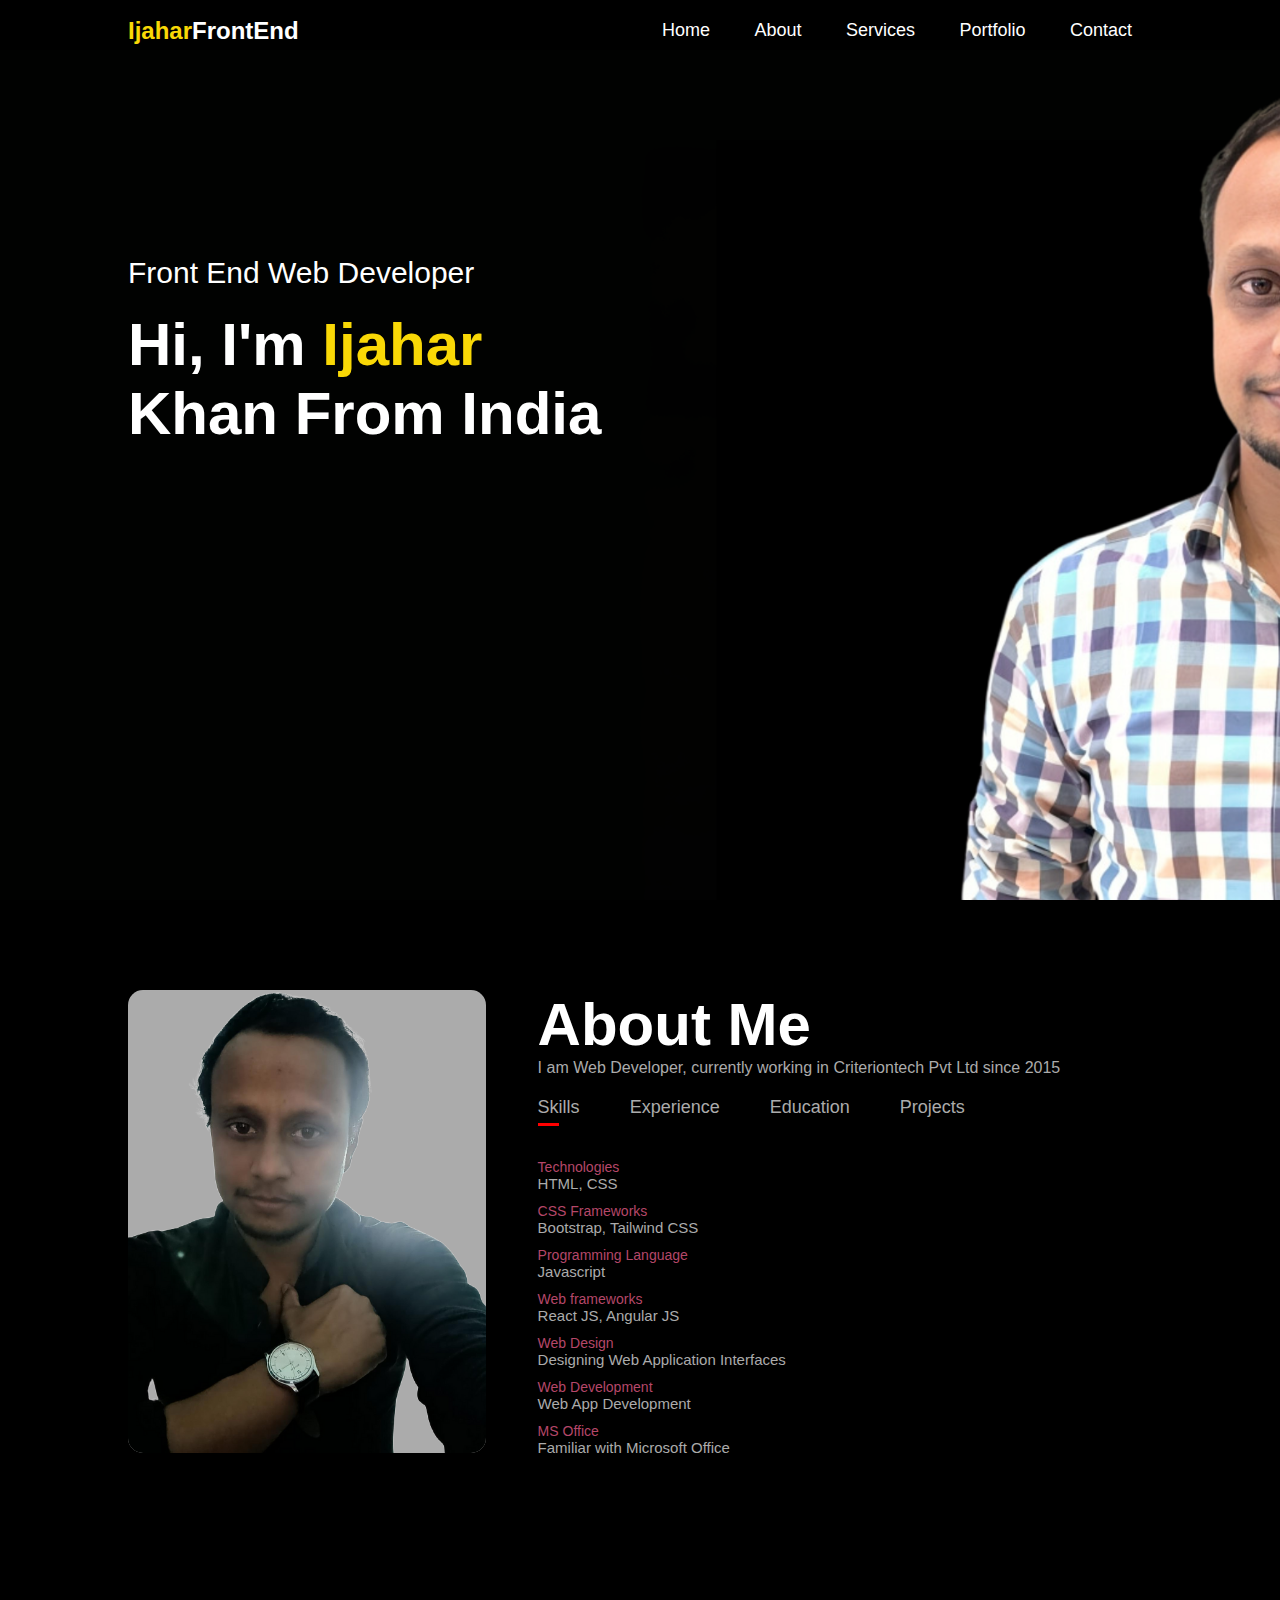
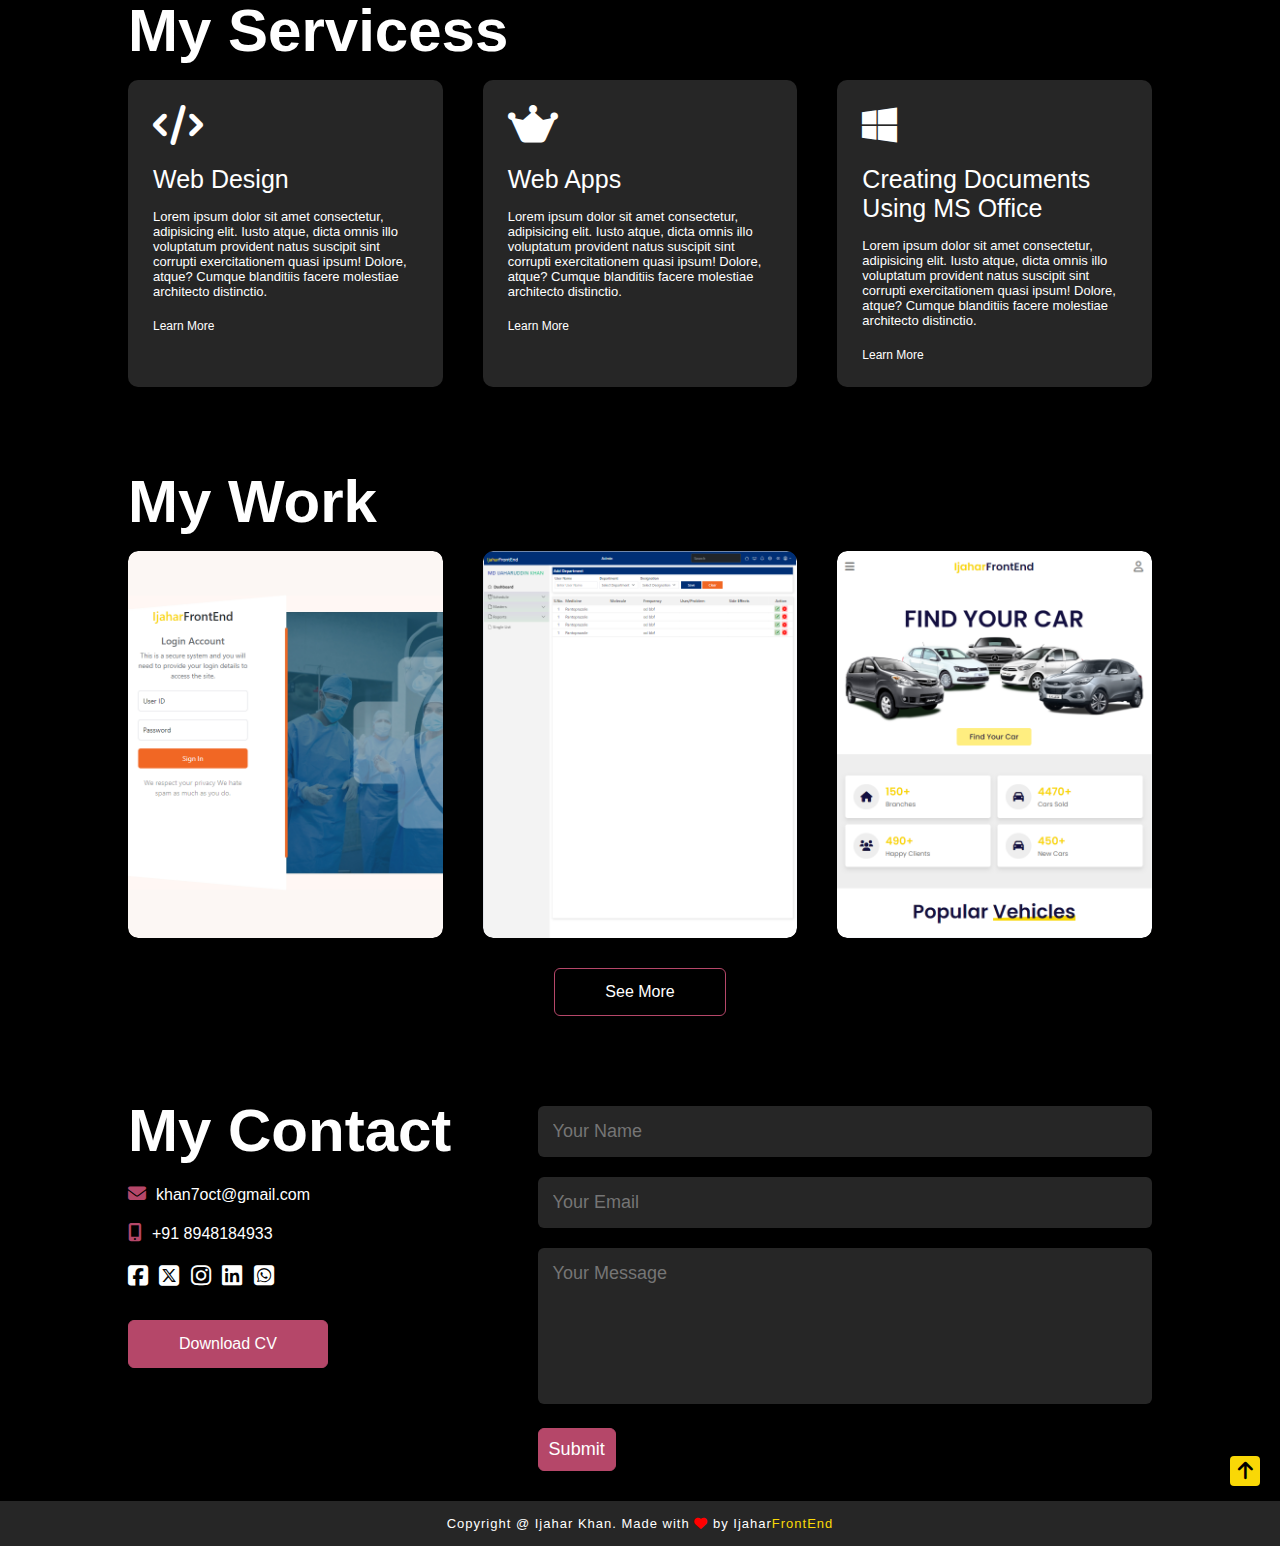
<file: index.html>
<!DOCTYPE html>
<html lang="en">
<head>
    <meta charset="UTF-8">
    <meta name="viewport" content="width=device-width, initial-scale=1.0">
    <title>Portfolio | Ijahar Khan</title>
    <link rel="icon" type="image/x-icon" href="img/user1.png">
    <link rel="stylesheet" href="./style.css">
    <!-- <script src="https://kit.fontawesome.com/a076d05399.js" crossorigin="anonymous"></script> -->
    <!-- <link rel="stylesheet" href="https://cdnjs.cloudflare.com/ajax/libs/font-awesome/4.7.0/css/font-awesome.min.css"> -->
    <link rel="stylesheet" href="https://cdnjs.cloudflare.com/ajax/libs/font-awesome/6.5.2/css/all.min.css"  />
    <!-- Templete Tutorials Video Link -->
    <!-- https://www.youtube.com/watch?v=0YFrGy_mzjY&list=PL3zh_NC1vPxLRN04HhwGx2jvDPL-ARAGC&index=43 -->
</head>
<body>

    <div id="header">
        <div class="container">
            <nav>
                <!-- <img src="img/logo.png" alt=""> -->
                <a href="#" class="logo"><span>Ijahar</span>FrontEnd</a>
                <ul id="side-menu">
                    <li><a href="#header">Home</a></li>
                    <li><a href="#about">About</a></li>
                    <li><a href="#services">Services</a></li>
                    <li><a href="#portfolio">Portfolio</a></li>                    
                    <li><a href="#contact">Contact</a></li> 
                    <i class="fa-regular fa-circle-xmark btn-toggle" onclick="btnCloseMenu()"></i>            
                </ul>
                <i class="fa-solid fa-bars btn-toggle" onclick="btnOpenMenu()"></i>

            </nav>

            <div class="header-text">
                <p>Front End Web Developer</p>
                <h1>Hi, I'm <span> Ijahar </span> <br> Khan From India</h1>
            </div>

        </div>

        
    </div>

<!-- ------------------ about ------------------ -->
    <div id="about">
<div class="container">
    <div class="row">
        <div class="about-col-1">
            <img src="./img/user1.png" alt="">
        </div>
        <div class="about-col-2">
            <h1 class="sub-title">About Me</h1>
            <p>I am Web Developer, currently working in Criteriontech Pvt Ltd since 2015</p>
            <div class="tab-titles">
                <p class="tablinks active" onclick="btnTabLinks('skills')">Skills</p>
                <p class="tablinks " onclick="btnTabLinks('experience')">Experience</p>
                <p class="tablinks" onclick="btnTabLinks('education')">Education</p>
                <p class="tablinks" onclick="btnTabLinks('htmlcss')">Projects</p>
            </div>

            <div class="tab-contents active" id="skills">
                <ul>                     
                    <li><span>Technologies</span><br>HTML, CSS</li>                   
                    <li><span>CSS Frameworks</span><br>Bootstrap, Tailwind CSS</li>
                    <li><span>Programming Language</span><br>Javascript</li>
                    <li><span>Web frameworks</span><br>React JS, Angular JS</li>  
                    <li><span>Web Design</span><br>Designing Web Application Interfaces</li>                                    
                    <li><span>Web Development</span><br>Web App Development</li>                    
                    <li><span>MS Office</span><br>Familiar with Microsoft Office</li>
                </ul>
            </div>

            <div class="tab-contents" id="experience">
                <ul>
                    <li><span>2015 - Current</span><br>Web Development at <a href="https://criteriontechnologies.com/" target="_blank" rel="noopener noreferrer"> Criterion Tech Pvt Ltd,</a> Lucknow</li>
                    <li><span>2014 - 2015</span><br>Accounts Executive at <a href="https://aimt.edu.in/" target="_blank" rel="noopener noreferrer">Ambalika Engineering College,</a>  Lucknow</li>
                    <li><span>2013 - 2014</span><br>Summer Training at Sayma Engineering Dadra and Nagar Haveli</li>
                </ul>
            </div>

            <div class="tab-contents" id="education">
                <ul>                    
                    <li><span>2018</span><br>MCA from <a href="https://www.jnujaipur.ac.in/" target="_blank" rel="noopener noreferrer">Jaipur National University,</a> Jaipur</li>
                    <li><span>2015</span><br>Web Development Training from <a href="https://criteriontechnologies.com/" target="_blank" rel="noopener noreferrer">Criterion Tech Pvt Ltd,</a> Lucknow</li>
                    <li><span>2014</span><br>B.Com from <a href="https://ddugu.ac.in/newweb/" target="_blank" rel="noopener noreferrer">Deen Dayal Upadhyaya Gorakhpur University,</a> Gorakhpur</li>
                </ul>
            </div>

            <div class="tab-contents" id="htmlcss">
                <ul>                    
                    
                    <li><span>login</span><br><a class="projectLink" href="https://ijaharkhan.github.io/login.github.io/" target="_blank">login Template</a></li>
                    <li><span>Admin</span><br><a class="projectLink" href="https://ijaharkhan.github.io/adminDashboard.github.io/" target="_blank">Admin Template</a></li>    
                    <li><span>Car Website</span><br><a class="projectLink" href="https://ijaharkhan.github.io/carWebsiteSinglePage.github.io/" target="_blank">Car Website Template</a></li>               
                    <li><span>Grid Admin Dashboard</span><br><a class="projectLink" href="https://ijaharkhan.github.io/gridAdminTemplate.github.io/" target="_blank">Grid Admin Dashboard Template</a></li>                   
                    <li><span>To Do App</span><br><a class="projectLink" href="https://react-to-do-app-xi-blush.vercel.app/" target="_blank"> Using React JS</a></li>                   
                    <li><span>Text Utils App</span><br><a class="projectLink" href="https://react-textutils-lake.vercel.app/" target="_blank"> We can convert text into uppercase, lowercase, copy and more..</a></li>                   
                    
                </ul>
            </div>

        </div>
    </div>
</div>

    </div>


<!-- ------------------ Services ------------------ -->
    <div id="services">
        <div class="container">
            <h1 class="sub-title">My Servicess</h1>
            <div class="services-list">
                <div>                    
                    <i class="fa-solid fa-code"></i>
                    <h2>Web Design</h2>
                    <p>Lorem ipsum dolor sit amet consectetur, adipisicing elit. Iusto atque, dicta omnis illo voluptatum provident natus suscipit sint corrupti exercitationem quasi ipsum! Dolore, atque? Cumque blanditiis facere molestiae architecto distinctio.</p>
                    <a href="##">Learn More</a>
                </div>

                <div>
                    <i class="fa-brands fa-web-awesome"></i>
                    <h2>Web Apps</h2>
                    <p>Lorem ipsum dolor sit amet consectetur, adipisicing elit. Iusto atque, dicta omnis illo voluptatum provident natus suscipit sint corrupti exercitationem quasi ipsum! Dolore, atque? Cumque blanditiis facere molestiae architecto distinctio.</p>
                    <a href="##">Learn More</a>
                </div>


                <div>                    
                    <i class="fa-brands fa-windows"></i>
                    <h2>Creating Documents Using MS Office</h2>
                    <p>Lorem ipsum dolor sit amet consectetur, adipisicing elit. Iusto atque, dicta omnis illo voluptatum provident natus suscipit sint corrupti exercitationem quasi ipsum! Dolore, atque? Cumque blanditiis facere molestiae architecto distinctio.</p>
                    <a href="##">Learn More</a>
                </div>
            
            </div>
        </div>
        
    </div>


    <!-- ------------------ Portfolio ------------------ -->
    <div id="portfolio">
        <div class="container">
            <h1 class="sub-title">My Work</h1>
            <div class="work-list">
                <div class="work">
                    <!-- <img src="img/work-1.png" alt="" > -->
                    <img src="img/login.png" alt="Login" >
                    <div class="layer">
                        <h3>Login Templete</h3>
                        <P>Lorem ipsum dolor sit amet consectetur adipisicing elit. Hic omnis ducimus ea. quaerat unde nihil sed esse ipsa nisi quis aut.</P>
                        <a href="https://ijaharkhan.github.io/login.github.io/" target="_blank"><i class="fa-solid fa-up-right-from-square"></i></a>
                    </div>
                </div>
                <div class="work">
                    <!-- <img src="img/work-2.png" alt="" > -->
                    <img src="img/admin.png" alt="Admin" >
                    <div class="layer">
                        <h3>Admin Templete</h3>
                        <P>Lorem ipsum dolor sit amet consectetur adipisicing elit. Hic omnis ducimus ea. quaerat unde nihil sed esse ipsa nisi quis aut.</P>
                        <a href="https://ijaharkhan.github.io/adminDashboard.github.io/" target="_blank"><i class="fa-solid fa-up-right-from-square"></i></a>
                    </div>
                </div>
                <div class="work">
                    <!-- <img src="img/work-3.png" alt="" > -->
                    <img src="img/car-web.png" alt="Car Web" >
                    <div class="layer">
                        <h3>Car Website</h3>
                        <P>Lorem ipsum dolor sit amet consectetur adipisicing elit. Hic omnis ducimus ea. quaerat unde nihil sed esse ipsa nisi quis aut.</P>
                        <a href="https://ijaharkhan.github.io/carWebsiteSinglePage.github.io/" target="_blank"><i class="fa-solid fa-up-right-from-square"></i></a>
                    </div>
                </div>
            
            </div>
            <a href="##" class="btn">See More</a>

        </div>
        
    </div>


    <!-- ------------------ Contact ------------------ -->
    <div id="contact">
        <div class="container">
            <div class="row">
            <div class="contact-left">
                <h1 class="sub-title">My Contact</h1>
                <p><i class="fa-solid fa-envelope"></i>khan7oct@gmail.com</p>
                <p><i class="fa-solid fa-mobile-screen-button"></i>+91 8948184933</p>
                <div class="social-icons">
                    <a href="https://www.facebook.com/moon.khan.7528" target="_blank"> <i class="fa-brands fa-square-facebook"></i> </a>
                    <a href="https://x.com/Ijaharuddinkhan" target="_blank"> <i class="fa-brands fa-square-x-twitter"></i> </a>
                    <a href="https://www.instagram.com/moon_ijahar/" target="_blank"> <i class="fa-brands fa-instagram"></i> </a>
                    <a href="https://www.linkedin.com/in/ijaharuddin-khan-377b906b/" target="_blank"> <i class="fa-brands fa-linkedin"></i> </a>
                    <a href="https://api.whatsapp.com/send/?phone=918948184933&text&type=phone_number&app_absent=0" target="_blank"> <i class="fa-brands fa-square-whatsapp"></i> </a>
                </div>
                <a href="img/my-cv.pdf" download class="btn btn2">Download CV</a>

            </div>
            <div class="contact-right">
                <form name="submit-to-google-sheet">
                    <input type="text" name="Name" id="" placeholder="Your Name" required>
                    <input type="email" name="Email" id="" placeholder="Your Email" required>
                    <textarea name="Message" rows="6" id="" placeholder="Your Message"></textarea>
                    <div class="submitbtn-loader-message">
                        <button type="submit" class="btn btn2">Submit</button> 
                        <div id="loader" style="display: none;"><img src="img/imgLoader.gif" alt=""></div>
                       <div id="submitMessage"></div>
                    </div>
                    
                    
                   
                </form>
                
            </div>
            </div> 
        </div>
        
        
        <div class="copyright">
            <p>Copyright @ Ijahar Khan. Made with <i class="fa-solid fa-heart"></i> by Ijahar<span>FrontEnd</span></p>
        </div>
        
    </div>

    <a href="#header" class="go-top" title="Go to top"><i class="fa-solid fa-arrow-up"></i></a>


    <script>
        let tablinks = document.getElementsByClassName('tablinks')
        let tabContents = document.getElementsByClassName('tab-contents')

        const btnTabLinks = (getId) => {
            for (let tablink of tablinks) {
                tablink.classList.remove('active')
            }

            for (let tabContent of tabContents) {
                tabContent.classList.remove('active')
            }

            event.currentTarget.classList.add('active');
            document.getElementById(getId).classList.add('active')
        }
    </script>

<script>
    let sideMenu = document.getElementById('side-menu')

    let btnOpenMenu = () => {
        sideMenu.style.right = '0'
    }

    let btnCloseMenu = () => {
        sideMenu.style.right = '-250px'

    }    
</script>


<!-- Submit form to Google Sheet  -->
<script>
    const scriptURL = 'https://script.google.com/macros/s/AKfycby6bNY-KKs1Q2JmKsYj5kLg2CZmcncnS2ds8gC1z22G1zwvhmabir2TQnOOracBQ5uE5A/exec'
    const form = document.forms['submit-to-google-sheet']

    let submitMessage = document.getElementById('submitMessage')
    let loader = document.getElementById('loader')
  
    form.addEventListener('submit', e => {
      e.preventDefault()      
      loader.style.display = 'block'
      fetch(scriptURL, { method: 'POST', body: new FormData(form)})
        // .then(response => console.log('Success!', response))
        .then(response => {
            loader.style.display = 'none'
            submitMessage.innerHTML = 'Message sent successfully!'
            setTimeout(() => {
                submitMessage.innerHTML = ''
            }, 5000);
            form.reset()
        })
        .catch(error => console.error('Error!', error.message))
    })
  </script>
    
</body>
</html>
</file>
<file: style.css>
:root {
    --yellow: #f9d806;
    --light-yellow: #ffee80;
    --black: #000;
    --light-color: #262626;
    --border: 2px solid rgba(0, 0, 0, .1);
    --box-shadow: 0 .5rem 1rem rgba(0, 0, 0, .1);
    --white: #fff;
    --red:#ff0000;
    --lite-red:#b54769;
    --lite-gray:#ababab;
    
}


*{
    margin: 0;
    padding: 0;
    box-sizing: border-box;
    font-family: 'Poppins', sans-serif;
    text-decoration: none;
}

html{
    scroll-behavior: smooth;
}

::-webkit-scrollbar{
    width: 5px;    
}

::-webkit-scrollbar-thumb{   
background-color: var(--yellow);
}

::-webkit-scrollbar-thumb:hover{   
background-color: var(--light-yellow);
}

body{
    background-color: var(--black);
    color: var(--white);
    position: relative;
}

#header {
    width: 100%;
    height: 100vh;
    background-image: url(./img/background.png);
    background-size: cover;
    background-position-y: 50px;
    background-repeat: no-repeat;   
    background-attachment:fixed;
}


#header .logo {
    font-size: 1.5rem;
    color: var(--white);
    font-weight: bolder;
}

#header .logo span {
    color: var(--yellow);
}

.container{
    padding: 10px 10%;   
}

nav{   
    display: flex;
    justify-content: space-between;
    align-items: center;
    flex-wrap: wrap;
}

nav ul li{
    display: inline-block;
    list-style-type: none;
    margin: 10px 20px;
}

nav ul li a{
    color: white;
    position: relative;
    font-size: 18px;
}

nav ul li a::after{
content: '';
height: 3px;
background-color: var(--red);  
width: 0;  
position: absolute;
bottom: -6px;
left: 0;
transition: 0.5s;
}

nav ul li a:hover::after{
width: 100%;
}

.header-text{
    margin-top: 20%;
    font-size: 30px;
}

.header-text h1{
    font-size:60px;
    margin-top:20px
}

.header-text h1 span{
    color: var(--yellow);
}

/* -- ------------------ about ------------------ -- */

#about{
   padding: 80px 0; 
   color:var(--lite-gray);
}

 .row{
    display: flex;
    justify-content: space-between;
    flex-wrap: wrap;
}

 .about-col-1{
  flex-basis: 35%;
}

 .about-col-2{
  flex-basis: 60%;
}

 .about-col-1 img{
  background-color: var(--lite-gray);
  /* background-color: #272627; */
  width: 100%;
  border-radius: 15px;
}

.sub-title{
  font-size: 60px;
  color: white;
  font-weight: 600;
}

.tab-titles{
    display:flex;
    margin:20px 0 40px;
}

.tablinks{
    margin-right:50px;
    font-size: 18px;
    font-weight: 500;
    cursor:pointer;
    position:relative;
}

.tablinks::after{
    content: '';
    width: 0;
    height: 3px;
    background-color: var(--red);
    position: absolute;
    left: 0;
    bottom:-8px;
    transition:0.5s;
}


.tablinks.active::after{   
    width: 50%;
    
}

.tab-contents {
    display: none;
}

.tab-contents.active {
    display: block;
}

.tab-contents ul li{
    list-style-type: none;
    margin:10px 0px;
    font-size: 15px;
}

.tab-contents ul li span{
    color:var(--lite-red);
    font-size: 14px;
}

.tab-contents ul li a{
   text-decoration:none;
   color: var(--white)
}


.projectLink{
    color:var(--lite-gray);
    text-decoration: underline;
}

#services{
    padding: 30px 0;
}

.services-list{
    display: grid;
    grid-template-columns: repeat(auto-fit, minmax(250px, 1fr));
    grid-gap:40px;
    margin-top: 15px;
}

.services-list div{
   background-color:#262626;
   padding:25px;
   font-size:13px;
   font-weight:300;
   border-radius:10px;
   transition: background-color 0.5s, transform 0.5s;
}

.services-list div i{
    font-size:40px;
    margin-bottom:20px;
 }

 .services-list div h2{
    font-size:25px;
    font-weight:500;
    margin-bottom:15px;
 }


 .services-list div a{
    text-decoration:none;
    color:var(--white);
    font-size: 12px;
    margin-top:20px;
    display: inline-block;
 }


 .services-list div:hover{
    background-color:var(--lite-red);
    transform: translateY(-10px)
 }

 #portfolio{
    padding: 30px 0;
 }

 .work-list{
    display: grid;
    grid-template-columns: repeat(auto-fit, minmax(250px, 1fr));
    grid-gap:40px;
    margin-top: 15px;
 }

 .work{
    border-radius:10px;
    position:relative;
    overflow:hidden;    
    
 }

 .work img{
    width: 100%;
    border-radius:10px;
    display: block;
    transition: transform 0.5s;
 }

 .work:hover img{
    transform: scale(1.2);
 } 

.layer {
    width: 100%;
    height: 0;
    position: absolute;
    left: 0;
    bottom: 0;
    background-image: linear-gradient(#808080c4, #d51d56);
    display: flex;
    flex-direction: column;
    row-gap: 10px;
    justify-content: center;    
    text-align: center;       
    transition: height 0.5s;
    overflow: hidden;
    padding: 0 20px;
    font-size: 14px;    
    align-items: center;
}



.work:hover .layer {
    height: 100%;
}

.layer a{
    background-color: var(--lite-red);
    background-color: var(--white);
    height: 60px;
    width: 60px;
    border-radius: 50%;   
}

.layer a {
    background-color: var(--lite-red);
    background-color: var(--white);
    height: 60px;
    width: 60px;
    border-radius: 50%;   
    text-align: center;
    line-height: 60px;
    font-size: 23px;
    margin-top: 10px;
}

.btn {
    display: block;
    width: fit-content;
    margin: 30px auto;
    border: 1px solid var(--lite-red);
    padding: 14px 50px;
    border-radius: 6px;
    color: var(--white); 
    transition: background-color 0.5s, transform .5s;
  
}

.btn:hover {
    background-color: var(--lite-red);  
    transform: translateY(-5px) 
}

.btn.btn2{
    display: inline-block;
    background-color: var(--lite-red);
}
    

.contact-left{
    flex-basis: 35%;
}

.contact-right{
    flex-basis: 60%;
}

.contact-left p{
    margin-top: 20px;
}

.contact-left p i{
    color: var(--lite-red);
    margin-right: 10px;
    font-size:18px;
}

.social-icons{
    margin-top: 20px;
}

.social-icons a{
    color: var(--white);
    font-size:23px;
    margin-right: 7px;
    display:inline-block;
    transition: transform 0.5s;
}

.social-icons a:hover{   
    color: var(--lite-red);
    transform: translateY(-5px)
    
}

.contact-right form{
width: 100%;;
}

form input, form textarea{
    width: 100%;
    border: 0;
    outline: none;
    /* background-color: #262626; */
    background-color: var(--light-color);
    color:var(--white);
    padding: 15px;
    margin: 10px 0px;
    font-size: 18px;
    border-radius:6px;
}

 form textarea{
    resize: none;
}

form .btn{
    resize: none;
    margin: 10px 0px;
    cursor: pointer;
    padding: 10px;
    font-size: 18px;
}

.copyright{
text-align: center;
padding: 15px 0;
background-color: var(--light-color);
/* font-weight: 600; */
margin-top: 10px;
font-size: 13px;
letter-spacing: 1px;
}

.copyright i{
    color: var(--red);
}

.copyright span{
 color: var(--yellow);
}

.go-top {
    width: 30px;
    height: 30px;
    color: black;
    background: #f9d806;
    text-align: center;
    font-size: 20px;
    line-height: 30px;
    border-radius: 4px;
    right: 20px;
    bottom: 60px;
    position: absolute;
    cursor: pointer;
}

#submitMessage {
    color: #1fbd1f;
    font-size: 17px;
    font-weight: 600;
    letter-spacing: 1px;
}


nav .btn-toggle{
    display:none;
    cursor: pointer;
}

.submitbtn-loader-message{
    display: flex;
    gap: 20px;
    align-items:center;
}

#loader img{
    height: 59px;
}

/* ################## Media Query ############## */


@media only screen and (max-width: 600px) {
    #header {
        background-image: url(img/phone-background.png);
    }
    .header-text{
        margin-top: 100%;
        font-size: 17px;
    }

    .header-text h1{       
        font-size: 26px;
    }

    nav .btn-toggle{
        display:block;
        font-size: 25px;
    }

    nav ul{
        /* background-color: var(--red); */
        background-image: linear-gradient( #d51d56, #808080c4);        
        position: fixed;
        top: 0;
        right: -250px;
        width: 250px;
        height: 100%;
        padding: 50px;
        z-index: 1;
        transition: right 0.5s;
    }

    nav ul li{
       display: block;
       margin: 25px 0 0 0;
    }

    nav ul .btn-toggle{
        position: absolute;
        top: 25px;
     }

     .sub-title {
        font-size: 40px;        
    }

    .tab-titles {       
        margin: 20px 0 20px;
    }

    .tablinks {
        margin-right: 10px;   
        font-size: 15px;    
    }

    .contact-right {
        flex-basis: initial;
    }

    .contact-left {
        flex-basis: initial;
    }  

    .about-col-2 h1 + p{
        font-size: 13px;
    }

}
</file>
